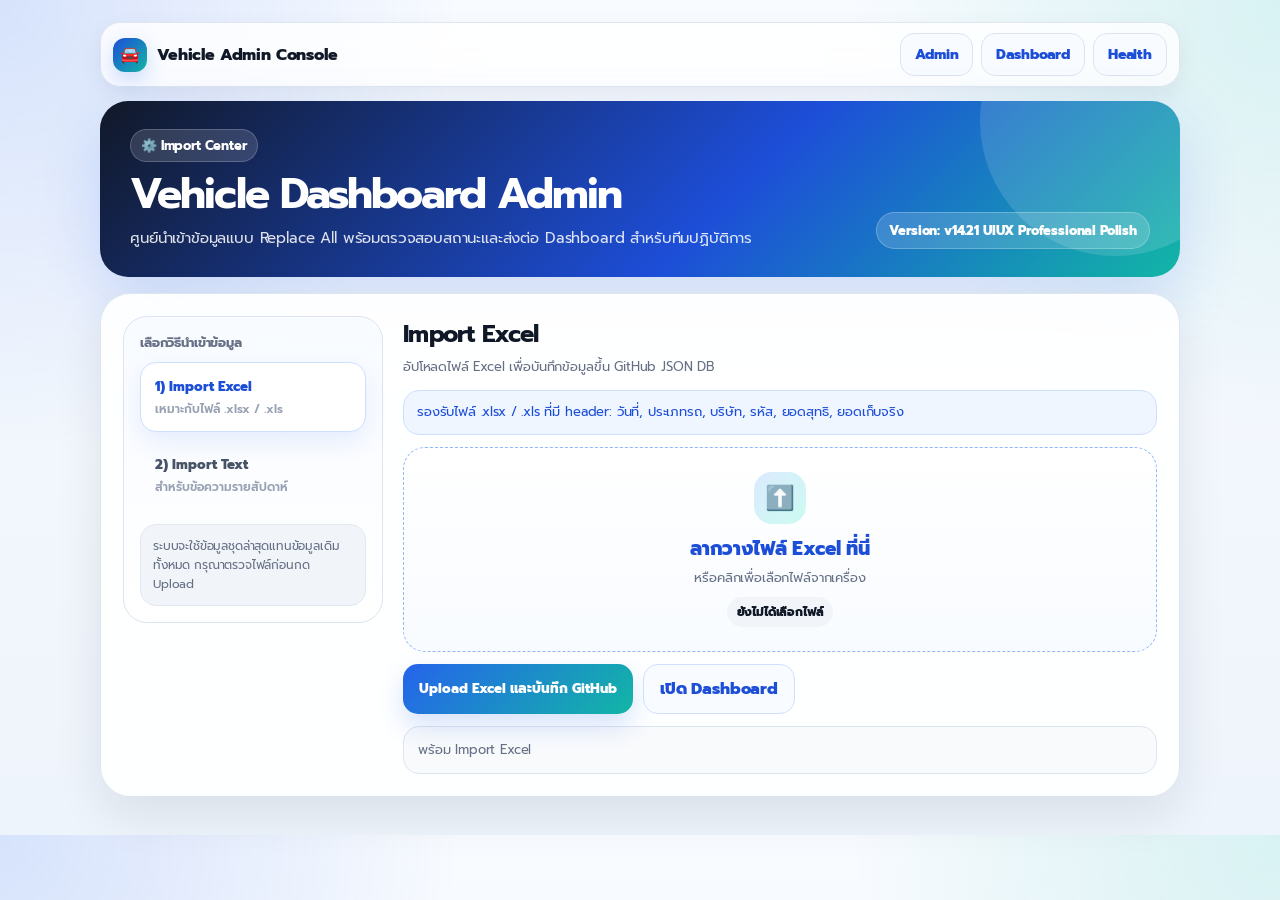
<file: admin.html>
<!DOCTYPE html>
<html lang="th">
<head>
<meta charset="UTF-8">
<meta name="viewport" content="width=device-width, initial-scale=1.0">
<title>Vehicle Dashboard Admin</title>
<link href="https://fonts.googleapis.com/css2?family=Prompt:wght@300;400;500;600;700;800&display=swap" rel="stylesheet">
<style>
:root{
  --bg:#eef4fb;--surface:#ffffff;--surface-2:#f8fafc;--text:#101828;--muted:#667085;
  --primary:#1d4ed8;--primary-2:#2563eb;--cyan:#12b6a6;--line:#dbe4f0;
  --shadow:0 18px 48px rgba(15,23,42,.09);--soft-shadow:0 8px 24px rgba(15,23,42,.06);
  --radius:24px;
}
*{box-sizing:border-box}
body{
  margin:0;font-family:Prompt,sans-serif;color:var(--text);letter-spacing:-.01em;
  background:radial-gradient(circle at 0% 0%,rgba(37,99,235,.16),transparent 30%),
             radial-gradient(circle at 100% 0%,rgba(20,184,166,.14),transparent 28%),
             linear-gradient(180deg,#f8fbff 0%,var(--bg) 100%);
}
a{color:inherit}button,input,textarea{font-family:Prompt,sans-serif}
.wrap{width:min(1080px,94vw);margin:0 auto;padding:22px 0 38px}
.nav{
  display:flex;align-items:center;gap:8px;margin-bottom:14px;padding:10px 12px;border-radius:20px;
  background:rgba(255,255,255,.82);border:1px solid rgba(219,228,240,.92);box-shadow:var(--soft-shadow);backdrop-filter:blur(14px)
}
.nav-brand{margin-right:auto;display:flex;align-items:center;gap:10px;font-weight:800;color:#111827}
.nav-brand .logo{width:34px;height:34px;border-radius:12px;display:grid;place-items:center;background:linear-gradient(135deg,#1d4ed8,#12b6a6);color:#fff;box-shadow:0 8px 20px rgba(37,99,235,.22)}
.nav a{text-decoration:none;color:#1d4ed8;background:#f8fbff;border:1px solid var(--line);padding:10px 14px;border-radius:14px;font-weight:800;font-size:14px;transition:.18s}
.nav a:hover{transform:translateY(-1px);background:#eff6ff}
.hero{
  position:relative;overflow:hidden;margin-bottom:16px;border-radius:28px;padding:28px 30px;
  color:#fff;background:linear-gradient(135deg,#111827 0%,#1d4ed8 58%,#12b6a6 100%);box-shadow:0 22px 58px rgba(37,99,235,.18)
}
.hero:before{content:"";position:absolute;right:-70px;top:-115px;width:270px;height:270px;border-radius:999px;background:rgba(255,255,255,.13)}
.hero-grid{position:relative;z-index:1;display:grid;grid-template-columns:minmax(0,1fr) auto;gap:16px;align-items:end}
.eyebrow{display:inline-flex;gap:8px;align-items:center;margin-bottom:10px;padding:6px 10px;border-radius:999px;background:rgba(255,255,255,.14);border:1px solid rgba(255,255,255,.2);font-size:13px;font-weight:700}
.hero h1{margin:0;font-size:clamp(30px,3.6vw,42px);line-height:1.08;letter-spacing:-.045em}
.hero p{margin:10px 0 0;color:rgba(255,255,255,.86);font-size:15px;max-width:720px}
.version{display:inline-flex;white-space:nowrap;align-items:center;padding:8px 12px;border-radius:999px;background:rgba(255,255,255,.16);border:1px solid rgba(255,255,255,.24);font-weight:800;font-size:13px}
.card{
  background:rgba(255,255,255,.92);border:1px solid rgba(219,228,240,.95);border-radius:30px;padding:22px;box-shadow:var(--shadow);backdrop-filter:blur(14px)
}
.admin-layout{display:grid;grid-template-columns:260px minmax(0,1fr);gap:20px;align-items:start}
.side-panel{background:linear-gradient(180deg,#f8fbff,#fff);border:1px solid var(--line);border-radius:24px;padding:16px;position:sticky;top:86px}
.side-title{font-size:13px;color:var(--muted);font-weight:700;margin-bottom:10px}
.tabs{display:grid;gap:8px;margin:0}
.tab-btn{width:100%;border:1px solid transparent;background:transparent;color:#475467;border-radius:16px;padding:13px 14px;text-align:left;font-weight:800;cursor:pointer;transition:.18s}
.tab-btn span{display:block;font-size:12px;font-weight:600;color:#98a2b3;margin-top:3px}
.tab-btn.active{background:#ffffff;color:#1d4ed8;border-color:#cfe0ff;box-shadow:0 10px 24px rgba(37,99,235,.10)}
.side-note{margin-top:14px;padding:12px;border-radius:16px;background:#f1f5f9;color:#667085;font-size:12px;line-height:1.55;border:1px solid #e2e8f0}
.workspace{min-width:0}
.tab-panel{display:none}
.tab-panel.active{display:block}
.panel-head{display:flex;align-items:flex-start;justify-content:space-between;gap:12px;margin-bottom:14px}
h2{margin:0;font-size:24px;letter-spacing:-.03em}
.panel-sub{margin:5px 0 0;color:var(--muted);font-size:13px}
.hint{padding:11px 13px;background:#eff6ff;color:#1d4ed8;border:1px solid #cfe0ff;border-radius:16px;margin:0 0 12px;font-size:13px;line-height:1.55}
.hint.danger{background:#fff7ed;color:#9a3412;border-color:#fed7aa}
.dropzone{
  border:1.6px dashed #93b7fb;background:linear-gradient(180deg,#ffffff,#f8fbff);border-radius:22px;padding:24px;text-align:center;
  transition:.18s;cursor:pointer;margin:12px 0;box-shadow:inset 0 1px 0 rgba(255,255,255,.8)
}
.dropzone:hover,.dropzone.dragover{border-color:#2563eb;background:#eff6ff;transform:translateY(-1px)}
.drop-icon{width:52px;height:52px;border-radius:18px;margin:0 auto 10px;display:grid;place-items:center;background:linear-gradient(135deg,#dbeafe,#ccfbf1);font-size:24px}
.drop-title{font-size:19px;font-weight:800;color:#1d4ed8}
.drop-sub{color:#667085;margin-top:5px;font-size:13px}
.file-name{display:inline-flex;margin-top:10px;padding:6px 10px;border-radius:999px;background:#f1f5f9;color:#111827;font-weight:800;font-size:12px}
input[type=file]{display:none}
textarea{width:100%;height:300px;border:1px solid var(--line);border-radius:20px;padding:14px;font-size:14px;line-height:1.65;background:#fff;color:#111827;box-shadow:inset 0 1px 2px rgba(15,23,42,.04);resize:vertical}
.row{display:flex;flex-wrap:wrap;gap:10px;margin-top:12px}
.btn{border:0;border-radius:15px;padding:12px 16px;font-weight:800;cursor:pointer;color:#fff;background:linear-gradient(135deg,#2563eb,#12b6a6);box-shadow:0 12px 26px rgba(37,99,235,.18);transition:.18s;text-decoration:none;display:inline-flex;align-items:center;justify-content:center;gap:8px}
.btn:hover{transform:translateY(-1px)}.btn:disabled{opacity:.65;cursor:not-allowed;transform:none}
.btn2{background:#f8fbff;color:#1d4ed8;border:1px solid #cfe0ff;box-shadow:none}
.status{margin-top:12px;color:var(--muted);white-space:pre-wrap;background:#f8fafc;border:1px solid var(--line);padding:13px 14px;border-radius:16px;font-size:13px;min-height:48px}
.status.loading{color:#1d4ed8;font-weight:800}
.status.loading:before{content:"";display:inline-block;width:15px;height:15px;margin-right:8px;border-radius:999px;border:3px solid #dbeafe;border-top-color:#2563eb;vertical-align:-3px;animation:spin .8s linear infinite}
@keyframes spin{to{transform:rotate(360deg)}}
@media(max-width:860px){
  .wrap{width:100%;padding:12px}
  .nav{position:relative;display:grid;grid-template-columns:1fr 1fr 1fr;gap:8px}
  .nav-brand{grid-column:1/-1}
  .nav a{text-align:center}
  .hero{padding:24px 20px;border-radius:24px}
  .hero-grid{grid-template-columns:1fr}
  .version{width:max-content}
  .card{padding:16px;border-radius:24px}
  .admin-layout{grid-template-columns:1fr}
  .side-panel{position:relative;top:0;padding:10px;border-radius:20px}
  .tabs{grid-template-columns:1fr 1fr}
  .tab-btn{text-align:center;padding:11px 10px}
  .tab-btn span,.side-note,.side-title{display:none}
  .panel-head{display:block}
  .dropzone{padding:22px 12px}
  .row{display:grid}
  .btn{width:100%}
}
@media(max-width:520px){.tabs{grid-template-columns:1fr}.hero h1{font-size:28px}}
</style>
</head>
<body>
<div class="wrap">
  <nav class="nav">
    <div class="nav-brand"><div class="logo">🚘</div><span>Vehicle Admin Console</span></div>
    <a href="/admin">Admin</a><a href="/dashboard" target="_blank">Dashboard</a><a href="/api/health" target="_blank">Health</a>
  </nav>
  <section class="hero">
    <div class="hero-grid">
      <div>
        <div class="eyebrow">⚙️ Import Center</div>
        <h1>Vehicle Dashboard Admin</h1>
        <p>ศูนย์นำเข้าข้อมูลแบบ Replace All พร้อมตรวจสอบสถานะและส่งต่อ Dashboard สำหรับทีมปฏิบัติการ</p>
      </div>
      <div class="version">Version: v14.21 UIUX Professional Polish</div>
    </div>
  </section>
  <main class="card">
    <div class="admin-layout">
      <aside class="side-panel">
        <div class="side-title">เลือกวิธีนำเข้าข้อมูล</div>
        <div class="tabs">
          <button class="tab-btn active" data-tab="excelPanel" type="button">1) Import Excel<span>เหมาะกับไฟล์ .xlsx / .xls</span></button>
          <button class="tab-btn" data-tab="textPanel" type="button">2) Import Text<span>สำหรับข้อความรายสัปดาห์</span></button>
        </div>
        <div class="side-note">ระบบจะใช้ข้อมูลชุดล่าสุดแทนข้อมูลเดิมทั้งหมด กรุณาตรวจไฟล์ก่อนกด Upload</div>
      </aside>
      <section class="workspace">
        <section class="tab-panel active" id="excelPanel">
          <div class="panel-head"><div><h2>Import Excel</h2><p class="panel-sub">อัปโหลดไฟล์ Excel เพื่อบันทึกข้อมูลขึ้น GitHub JSON DB</p></div></div>
          <div class="hint">รองรับไฟล์ .xlsx / .xls ที่มี header: วันที่, ประเภทรถ, บริษัท, รหัส, ยอดสุทธิ, ยอดเก็บจริง</div>
          <input type="file" id="excelFile" accept=".xlsx,.xls">
          <div class="dropzone" id="excelDrop"><div class="drop-icon">⬆️</div><div class="drop-title">ลากวางไฟล์ Excel ที่นี่</div><div class="drop-sub">หรือคลิกเพื่อเลือกไฟล์จากเครื่อง</div><div class="file-name" id="excelName">ยังไม่ได้เลือกไฟล์</div></div>
          <div class="row"><button class="btn" id="excelBtn" type="button">Upload Excel และบันทึก GitHub</button><a class="btn btn2" href="/dashboard" target="_blank">เปิด Dashboard</a></div>
          <div class="status" id="excelStatus">พร้อม Import Excel</div>
        </section>
        <section class="tab-panel" id="textPanel">
          <div class="panel-head"><div><h2>Import Text</h2><p class="panel-sub">นำเข้าข้อความรายสัปดาห์หรือไฟล์ .txt</p></div></div>
          <div class="hint danger">Text Import ใช้ flow เดิมจาก v6.2 และไม่ต้องกรอก Admin Token</div>
          <input type="file" id="textFile" accept=".txt,text/plain">
          <div class="dropzone" id="textDrop"><div class="drop-icon">📄</div><div class="drop-title">ลากวางไฟล์ Text ที่นี่</div><div class="drop-sub">หรือคลิกเพื่อเลือกไฟล์ .txt จากเครื่อง / หรือวางข้อความด้านล่าง</div><div class="file-name" id="textName">ยังไม่ได้เลือกไฟล์</div></div>
          <textarea id="raw_text" placeholder="วางข้อมูลรายสัปดาห์หลายชุดต่อกันได้ตรงนี้..."></textarea>
          <div class="row"><button class="btn" id="textBtn" type="button">Import Text และบันทึก GitHub</button><a class="btn btn2" href="/dashboard" target="_blank">เปิด Dashboard</a></div>
          <div class="status" id="textStatus">พร้อม Import Text</div>
        </section>
      </section>
    </div>
  </main>
</div>
<script>

const $ = (id) => document.getElementById(id);
const excelFile = $('excelFile');
const textFile = $('textFile');
const rawText = $('raw_text');
const excelStatus = $('excelStatus');
const textStatus = $('textStatus');
const pretty = (d) => JSON.stringify(d, null, 2);

function setStatus(el, message, loading=false){
  el.classList.toggle('loading', loading);
  el.textContent = message;
}

document.querySelectorAll('.tab-btn').forEach((btn) => {
  btn.addEventListener('click', () => {
    document.querySelectorAll('.tab-btn').forEach((b) => b.classList.remove('active'));
    document.querySelectorAll('.tab-panel').forEach((p) => p.classList.remove('active'));
    btn.classList.add('active');
    $(btn.dataset.tab).classList.add('active');
  });
});

function bindDrop(zoneId, input, after){
  const zone = $(zoneId);
  zone.addEventListener('click', () => input.click());
  ['dragenter','dragover'].forEach((ev) => zone.addEventListener(ev, (e) => {
    e.preventDefault();
    zone.classList.add('dragover');
  }));
  ['dragleave','drop'].forEach((ev) => zone.addEventListener(ev, (e) => {
    e.preventDefault();
    zone.classList.remove('dragover');
  }));
  zone.addEventListener('drop', (e) => {
    const f = e.dataTransfer.files && e.dataTransfer.files[0];
    if(!f) return;
    const dt = new DataTransfer();
    dt.items.add(f);
    input.files = dt.files;
    after(f);
  });
  input.addEventListener('change', () => {
    const f = input.files && input.files[0];
    if(f) after(f);
  });
}

bindDrop('excelDrop', excelFile, (f) => { $('excelName').textContent = f.name; });
bindDrop('textDrop', textFile, async (f) => {
  $('textName').textContent = f.name;
  rawText.value = await f.text();
});

$('excelBtn').addEventListener('click', async () => {
  const file = excelFile.files && excelFile.files[0];
  if(!file){ setStatus(excelStatus, 'กรุณาเลือกไฟล์ Excel ก่อน'); return; }
  const fd = new FormData();
  fd.append('file', file);
  $('excelBtn').disabled = true;
  setStatus(excelStatus, 'กำลังอัปโหลด Excel → /api/import/excel ...', true);
  try{
    const res = await fetch('/api/import/excel', { method:'POST', body: fd });
    const data = await res.json();
    if(!res.ok){ setStatus(excelStatus, data.detail || pretty(data)); return; }
    setStatus(excelStatus, 'Import Excel สำเร็จ\n' + pretty(data));
  }catch(err){
    setStatus(excelStatus, 'Import Excel ล้มเหลว: ' + err.message);
  }finally{
    $('excelBtn').disabled = false;
    excelStatus.classList.remove('loading');
  }
});

$('textBtn').addEventListener('click', async () => {
  const txt = rawText.value.trim();
  if(!txt){ setStatus(textStatus, 'กรุณาวางข้อความ หรือเลือกไฟล์ .txt ก่อน'); return; }
  const fd = new FormData();
  fd.append('raw_text', txt);
  $('textBtn').disabled = true;
  setStatus(textStatus, 'กำลัง Import Text → /api/import/text ...', true);
  try{
    const res = await fetch('/api/import/text', { method:'POST', body: fd });
    const data = await res.json();
    if(!res.ok){ setStatus(textStatus, data.detail || pretty(data)); return; }
    setStatus(textStatus, 'Import Text สำเร็จ\n' + pretty(data));
  }catch(err){
    setStatus(textStatus, 'Import Text ล้มเหลว: ' + err.message);
  }finally{
    $('textBtn').disabled = false;
    textStatus.classList.remove('loading');
  }
});


</script>
</body>
</html>
</file>
